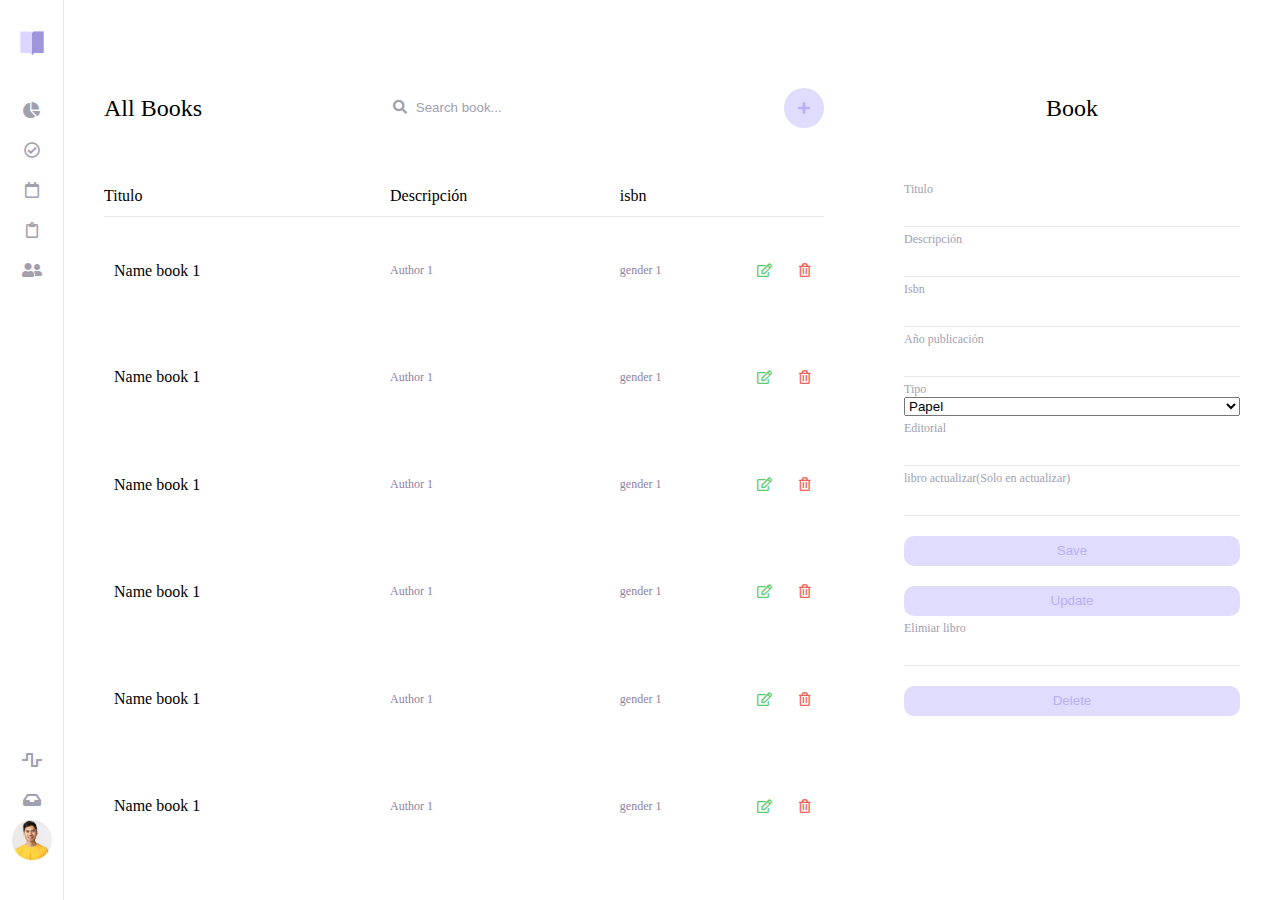
<file: index.html>
<!DOCTYPE html>
<html lang="en">
<head>
    <meta charset="UTF-8">
    <meta name="viewport" content="width=device-width, initial-scale=1.0">
    <title>Admin</title>
    <link href="./fontawesome/css/all.css" rel="stylesheet">
    <link href="https://fonts.googleapis.com/css2?family=Roboto:wght@300;400;700&display=swap" rel="stylesheet">
    <link rel="stylesheet" href="./css/styles.css">
</head>
<body>
    <div class="contenedor">
        <header>
            <div class="container-logo">
                <img src="./img/libro.svg" alt="logo">
            </div>
            <nav>
                <a href="#"><i class="fas fa-chart-pie"></i></a>
                <a href="#"><i class="far fa-check-circle"></i></a>
                <a href="#"><i class="far fa-calendar"></i></a>
                <a href="#"><i class="far fa-clipboard"></i></a>
                <a href="#"><i class="fas fa-user-friends"></i></a>
            </nav>
            <nav class="user">
                <a href="#"><i class="fas fa-wave-square"></i></a>
                <a href="#"><i class="fas fa-inbox"></i></a>
                <div class="user-img">
                    <img src="./img/avatar6.jpg" alt="user">
                </div>
            </nav>
        </header>
        <section class="container-table">
            <div class="table-encabezado">
                <h2>All Books</h2>
                <div class="container-search">
                    <i class="fas fa-search"></i>
                    <input type="text" placeholder="Search book...">
                </div>
                <button id="loadBooks"><i class="fas fa-plus"></i></button>
            </div>
            <table>
                <thead>
                    <tr>
                        <th>Titulo</th>
                        <th>Descripci&oacute;n</th>
                        <th>isbn</th>
                    </tr>
                </thead>
                <tbody id="table-body">
                    <tr>
                        <td><div>Name book 1</div></td>
                        <td><div class="text">Author 1</div></td>
                        <td><div class="text">gender 1</div></td>
                        <td>
                            <div class="actions">
                                <button><i class="far fa-edit"></i></button>
                                <button><i class="far fa-trash-alt"></i></button>
                            </div>
                        </td>
                    </tr>
                    <tr>
                        <td><div>Name book 1</div></td>
                        <td><div class="text">Author 1</div></td>
                        <td><div class="text">gender 1</div></td>
                        <td>
                            <div class="actions">
                                <button><i class="far fa-edit"></i></button>
                                <button><i class="far fa-trash-alt"></i></button>
                            </div>
                        </td>
                    </tr>
                    <tr>
                        <td><div>Name book 1</div></td>
                        <td><div class="text">Author 1</div></td>
                        <td><div class="text">gender 1</div></td>
                        <td>
                            <div class="actions">
                                <button><i class="far fa-edit"></i></button>
                                <button><i class="far fa-trash-alt"></i></button>
                            </div>
                        </td>
                    </tr>
                    <tr>
                        <td><div>Name book 1</div></td>
                        <td><div class="text">Author 1</div></td>
                        <td><div class="text">gender 1</div></td>
                        <td>
                            <div class="actions">
                                <button><i class="far fa-edit"></i></button>
                                <button><i class="far fa-trash-alt"></i></button>
                            </div>
                        </td>
                    </tr>
                    <tr>
                        <td><div>Name book 1</div></td>
                        <td><div class="text">Author 1</div></td>
                        <td><div class="text">gender 1</div></td>
                        <td>
                            <div class="actions">
                                <button><i class="far fa-edit"></i></button>
                                <button><i class="far fa-trash-alt"></i></button>
                            </div>
                        </td>
                    </tr>
                    <tr>
                        <td><div>Name book 1</div></td>
                        <td><div class="text">Author 1</div></td>
                        <td><div class="text">gender 1</div></td>
                        <td>
                            <div class="actions">
                                <button><i class="far fa-edit"></i></button>
                                <button><i class="far fa-trash-alt"></i></button>
                            </div>
                        </td>
                    </tr>
                </tbody>
            </table>
        </section>
        <section class="container-form">
            <h2>Book</h2>
            <div class="form">
                <form>
                    <div>
                        <label for="">Titulo</label>
                        <input type="text" id="titulo">
                    </div>
                    <div>
                        <label for="">Descripci&oacute;n</label>
                        <input type="text" id="desc">
                    </div>
                    <div>
                        <label for="">Isbn</label>
                        <input type="text" id="isbn">
                    </div>
                    <div>
                        <label for="">Año publicaci&oacute;n</label>
                        <input type="text" id="año">
                    </div>
                    <div>
                        <label for="">Tipo</label>
                        <select id="tipo">
                            <option value="papel">Papel</option>
                            <option value="ebook">Ebook</option>
                            <option value="papel/ebook">papel/ebook</option>
                        </select>
                    </div>
                    <div>
                        <label for="">Editorial</label>
                        <input type="text" id="edit">
                    </div>
                    <div>
                        <label for="">libro actualizar(Solo en actualizar)</label>
                        <input type="text" id="act">
                    </div>
                </form>
                <button id="bookSave">Save</button>
                <button id="bookUpdate">Update</button>
                <form>
                    <div>
                        <label for="">Elimiar libro</label>
                        <input type="text" id="eliminar">
                    </div>
                </form>
                <button id="bookDelete">Delete</button>
            </div>
        </section>
    </div>
</body>
<script src="./js/ajax.js"></script>
</html>
</file>
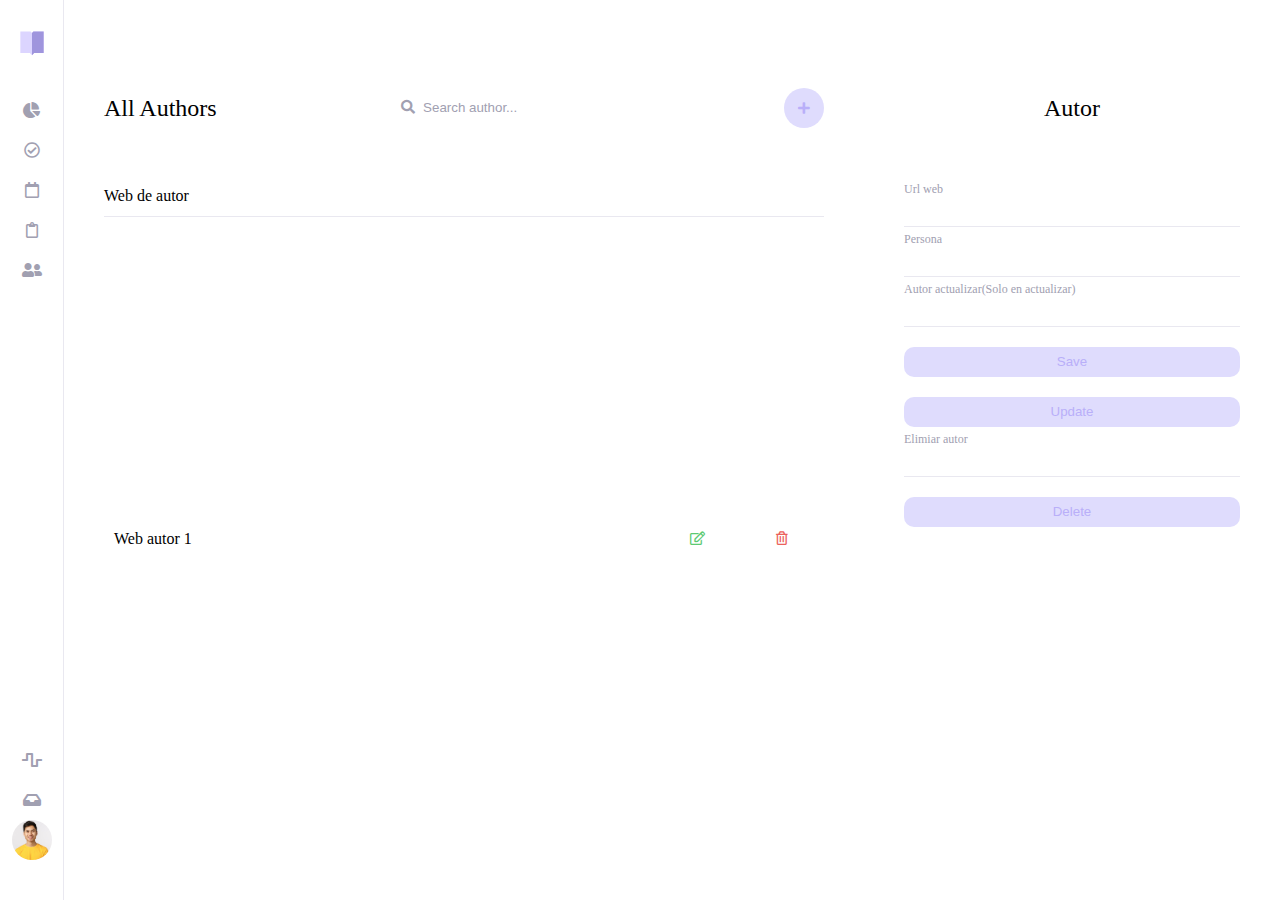
<file: autor.html>
<!DOCTYPE html>
<html lang="en">
<head>
    <meta charset="UTF-8">
    <meta name="viewport" content="width=device-width, initial-scale=1.0">
    <title>Admin</title>
    <link href="./fontawesome/css/all.css" rel="stylesheet">
    <link href="https://fonts.googleapis.com/css2?family=Roboto:wght@300;400;700&display=swap" rel="stylesheet">
    <link rel="stylesheet" href="./css/styles.css">
</head>
<body>
    <div class="contenedor">
        <header>
            <div class="container-logo">
                <img src="./img/libro.svg" alt="logo">
            </div>
            <nav>
                <a href="#"><i class="fas fa-chart-pie"></i></a>
                <a href="#"><i class="far fa-check-circle"></i></a>
                <a href="#"><i class="far fa-calendar"></i></a>
                <a href="#"><i class="far fa-clipboard"></i></a>
                <a href="#"><i class="fas fa-user-friends"></i></a>
            </nav>
            <nav class="user">
                <a href="#"><i class="fas fa-wave-square"></i></a>
                <a href="#"><i class="fas fa-inbox"></i></a>
                <div class="user-img">
                    <img src="./img/avatar6.jpg" alt="user">
                </div>
            </nav>
        </header>
        <section class="container-table">
            <div class="table-encabezado">
                <h2>All Authors</h2>
                <div class="container-search">
                    <i class="fas fa-search"></i>
                    <input type="text" placeholder="Search author...">
                </div>
                <button id="loadAuthors"><i class="fas fa-plus"></i></button>
            </div>
            <table>
                <thead>
                    <tr>
                        <th>Web de autor</th>
                    </tr>
                </thead>
                <tbody id="table-body">
                    <tr>
                        <td><div>Web autor 1</div></td>
                        <td>
                            <div class="actions">
                                <button id=""><i class="far fa-edit"></i></button>
                                <button id=""><i class="far fa-trash-alt"></i></button>
                            </div>
                        </td>
                    </tr>
                </tbody>
            </table>
        </section>
        <section class="container-form">
            <h2>Autor</h2>
            <div class="form">
                <form>
                    <div>
                        <label for="">Url web</label>
                        <input type="text" id="url">
                    </div>
                    <div>
                        <label for="">Persona</label>
                        <input type="text" id="persona">
                    </div>
                    <div>
                        <label for="">Autor actualizar(Solo en actualizar)</label>
                        <input type="text" id="act">
                    </div>
                </form>
                <button id="authorSave">Save</button>
                <button id="authorUpdate">Update</button>
                <form>
                    <div>
                        <label for="">Elimiar autor</label>
                        <input type="text" id="eliminar">
                    </div>
                </form>
                <button id="authorDelete">Delete</button>
            </div>
        </section>
    </div>
</body>
<script src="./js/autor.js"></script>
</html>
</file>
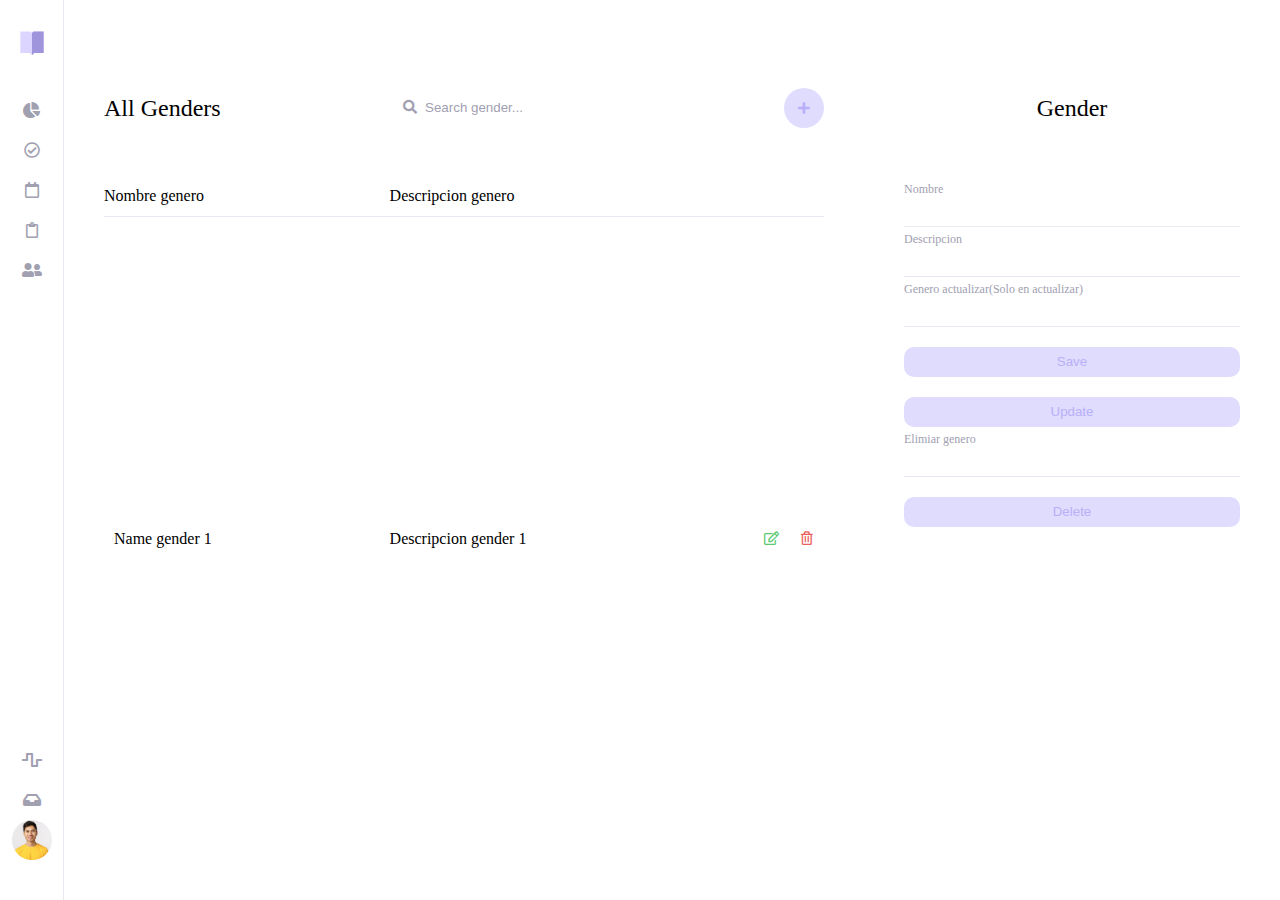
<file: genero.html>
<!DOCTYPE html>
<html lang="en">
<head>
    <meta charset="UTF-8">
    <meta name="viewport" content="width=device-width, initial-scale=1.0">
    <title>Admin</title>
    <link href="./fontawesome/css/all.css" rel="stylesheet">
    <link href="https://fonts.googleapis.com/css2?family=Roboto:wght@300;400;700&display=swap" rel="stylesheet">
    <link rel="stylesheet" href="./css/styles.css">
</head>
<body>
    <div class="contenedor">
        <header>
            <div class="container-logo">
                <img src="./img/libro.svg" alt="logo">
            </div>
            <nav>
                <a href="#"><i class="fas fa-chart-pie"></i></a>
                <a href="#"><i class="far fa-check-circle"></i></a>
                <a href="#"><i class="far fa-calendar"></i></a>
                <a href="#"><i class="far fa-clipboard"></i></a>
                <a href="#"><i class="fas fa-user-friends"></i></a>
            </nav>
            <nav class="user">
                <a href="#"><i class="fas fa-wave-square"></i></a>
                <a href="#"><i class="fas fa-inbox"></i></a>
                <div class="user-img">
                    <img src="./img/avatar6.jpg" alt="user">
                </div>
            </nav>
        </header>
        <section class="container-table">
            <div class="table-encabezado">
                <h2>All Genders</h2>
                <div class="container-search">
                    <i class="fas fa-search"></i>
                    <input type="text" placeholder="Search gender...">
                </div>
                <button id="loadGenders"><i class="fas fa-plus"></i></button>
            </div>
            <table>
                <thead>
                    <tr>
                        <th>Nombre genero</th>
                        <th>Descripcion genero</th>
                    </tr>
                </thead>
                <tbody id="table-body">
                    <tr>
                        <td><div>Name gender 1</div></td>
                        <td><div>Descripcion gender 1</div></td>
                        <td>
                            <div class="actions">
                                <button><i class="far fa-edit"></i></button>
                                <button><i class="far fa-trash-alt"></i></button>
                            </div>
                        </td>
                    </tr>
                </tbody>
            </table>
        </section>
        <section class="container-form">
            <h2>Gender</h2>
            <div class="form">
                <form>
                    <div>
                        <label for="">Nombre</label>
                        <input type="text" id="nombre">
                    </div>
                    <div>
                        <label for="">Descripcion</label>
                        <input type="text" id="desc">
                    </div>
                    <div>
                        <label for="">Genero actualizar(Solo en actualizar)</label>
                        <input type="text" id="act">
                    </div>
                </form>
                <button id="genderSave">Save</button>
                <button id="genderUpdate">Update</button>
                <form>
                    <div>
                        <label for="">Elimiar genero</label>
                        <input type="text" id="eliminar">
                    </div>
                </form>
                <button id="genderDelete">Delete</button>
            </div>
        </section>
    </div>
</body>
<script src="./js/genero.js"></script>
</html>
</file>
<file: css/styles.css>
:root{
    --color-base-claro: #dfdcfd;
    --color-base-obscuro: #b9aff9;
    --color-icon: #a1a0b1;
    --border-color: #e9e8f0;
}

*{
    margin: 0;
    padding: 0;
    box-sizing: border-box;
}

.contenedor{
    width: 100vw;
    height: 100vh;
    display: grid;
    grid-template-rows: 100% ;
    grid-template-columns: calc(100% / 20) calc(12.5 * calc(100% / 20)) calc(6.5 * calc(100% / 20));
}

h2{
    font-weight: 400;
}
i{
    color: var(--color-icon);
}
button{
    background-color: var(--color-base-claro);
    color: var(--color-base-obscuro);
    border: none;
}
button i{
    color: var(--color-base-obscuro);
}
button:hover{
    background-color: var(--color-base-obscuro);
    color: white
}
button:hover i{
    color: white
}

/* -------------------------------------------------Header */
header{
    width: 100%;
    height: 100%;
    display: grid;
    grid-template-rows: 10% 65% 25%;
    grid-template-columns: 100%;
    border-right: 1px solid var(--border-color);
}
header .container-logo{
    display: flex;
    justify-content: center;
    align-items: center;
}
header .container-logo img{
    width: 50px;
    height: 50px;
}
header nav,
header .user{
    display: flex;
    flex-direction: column;
    align-items: center;
}
header nav a{
    width: 100%;
    height: 40px;
    display: flex;
    justify-content: center;
    align-items: center;
    text-decoration: none;
}

header nav a:hover {
    border: 4px solid white;
    border-left: 4px solid var(--color-base-obscuro);
}
header nav a:hover i{
    color: var(--color-base-obscuro);
}
header .user {
    justify-content: flex-end;
    padding-bottom: 40px;
}
header .user .user-img{
    width: 40px;
    height: 40px;
}
header .user .user-img img{
    width: 100%;
    height: 100%;
    border-radius: 50%;
    object-fit: cover;
    object-position: center center;
}
/* ------------------------------------------------- End Header */

/* ------------------------------------------------- table */
.container-table,
.container-form{
    width: 100%;
    height: 100%;
    display: grid;
    grid-template-rows: calc(100% / 6) calc(100% - (100% / 6)) ;
    grid-template-columns: 100%;
    padding: 40px;
}

.container-table .table-encabezado{
    display: flex;
    justify-content: space-between;
    align-items: center;
}
.container-table .table-encabezado .container-search{
    font-size: 14px;
}
.container-table .table-encabezado .container-search input{
    margin-left: 5px;
    border: none;
}
.container-table .table-encabezado .container-search input::placeholder{
    color: var(--color-icon)
}
.container-table .table-encabezado button{
    width: 40px;
    height: 40px;
    border-radius: 50%;
}

.container-table table{
    border-collapse: collapse;
}


.container-table table thead tr th{
    height: 40px;
    font-weight: 500;
    font-size: 16px;
    text-align: left;
}

.container-table table tbody{
    border-top: 1px solid var(--border-color);
}

.container-table table tbody tr{
    height: 50px;
    font-weight: 300;
    font-size: 16px;
    border: none;
}
.container-table table tbody tr td div{
    width: 100%;
    height: 100%;
    display: flex;
    align-items: center;
}
.container-table table tbody tr td .text{
    color: #8d81a4;
    font-size: 12px;
    font-weight: 400;
}
.container-table table tbody tr td .actions{
    justify-content: space-around;
}
.container-table table tbody tr td .actions button {
    background-color: transparent;
}
.container-table table tbody tr td .actions button:hover{
    font-size: 16px;
}
.container-table table tbody tr td .actions button .fa-edit{
    color: #5cca73;
}
.container-table table tbody tr td .actions button .fa-trash-alt{
    color: #eb615b;
}
.container-table table tbody tr:hover td div{
    background-color: var(--color-base-claro);

}
.container-table table tbody tr td:nth-child(1) div{
    border-top-left-radius: 10px;
    border-bottom-left-radius: 10px;
    padding-left: 10px;
}
.container-table table tbody tr td:nth-last-child(1) div{
    border-top-right-radius: 10px;
    border-bottom-right-radius: 10px;
}
/* -------------------------------------------------End table */
/* ------------------------------------------------- form */
.container-form{
  /* es igual que el contenedor del table */
}
.container-form h2{
    text-align: center;
    align-self: center;
}
.container-form .form{
    display: flex;
    flex-direction: column;
}
.container-form form div{
    display: flex;
    flex-direction: column;
}
.container-form form div label{
    font-weight: 500;
    color: var(--color-icon);
    font-size: 12px;
    margin-top: 5px;
}
.container-form form div input{
    height: 30px;
    border: none;
    border-bottom: 1px solid var(--border-color);
}
.container-form .form button{
    width: 100%;
    height: 30px;
    border-radius: 10px;
    margin-top: 20px;
}
/* ------------------------------------------------- End form */
</file>
